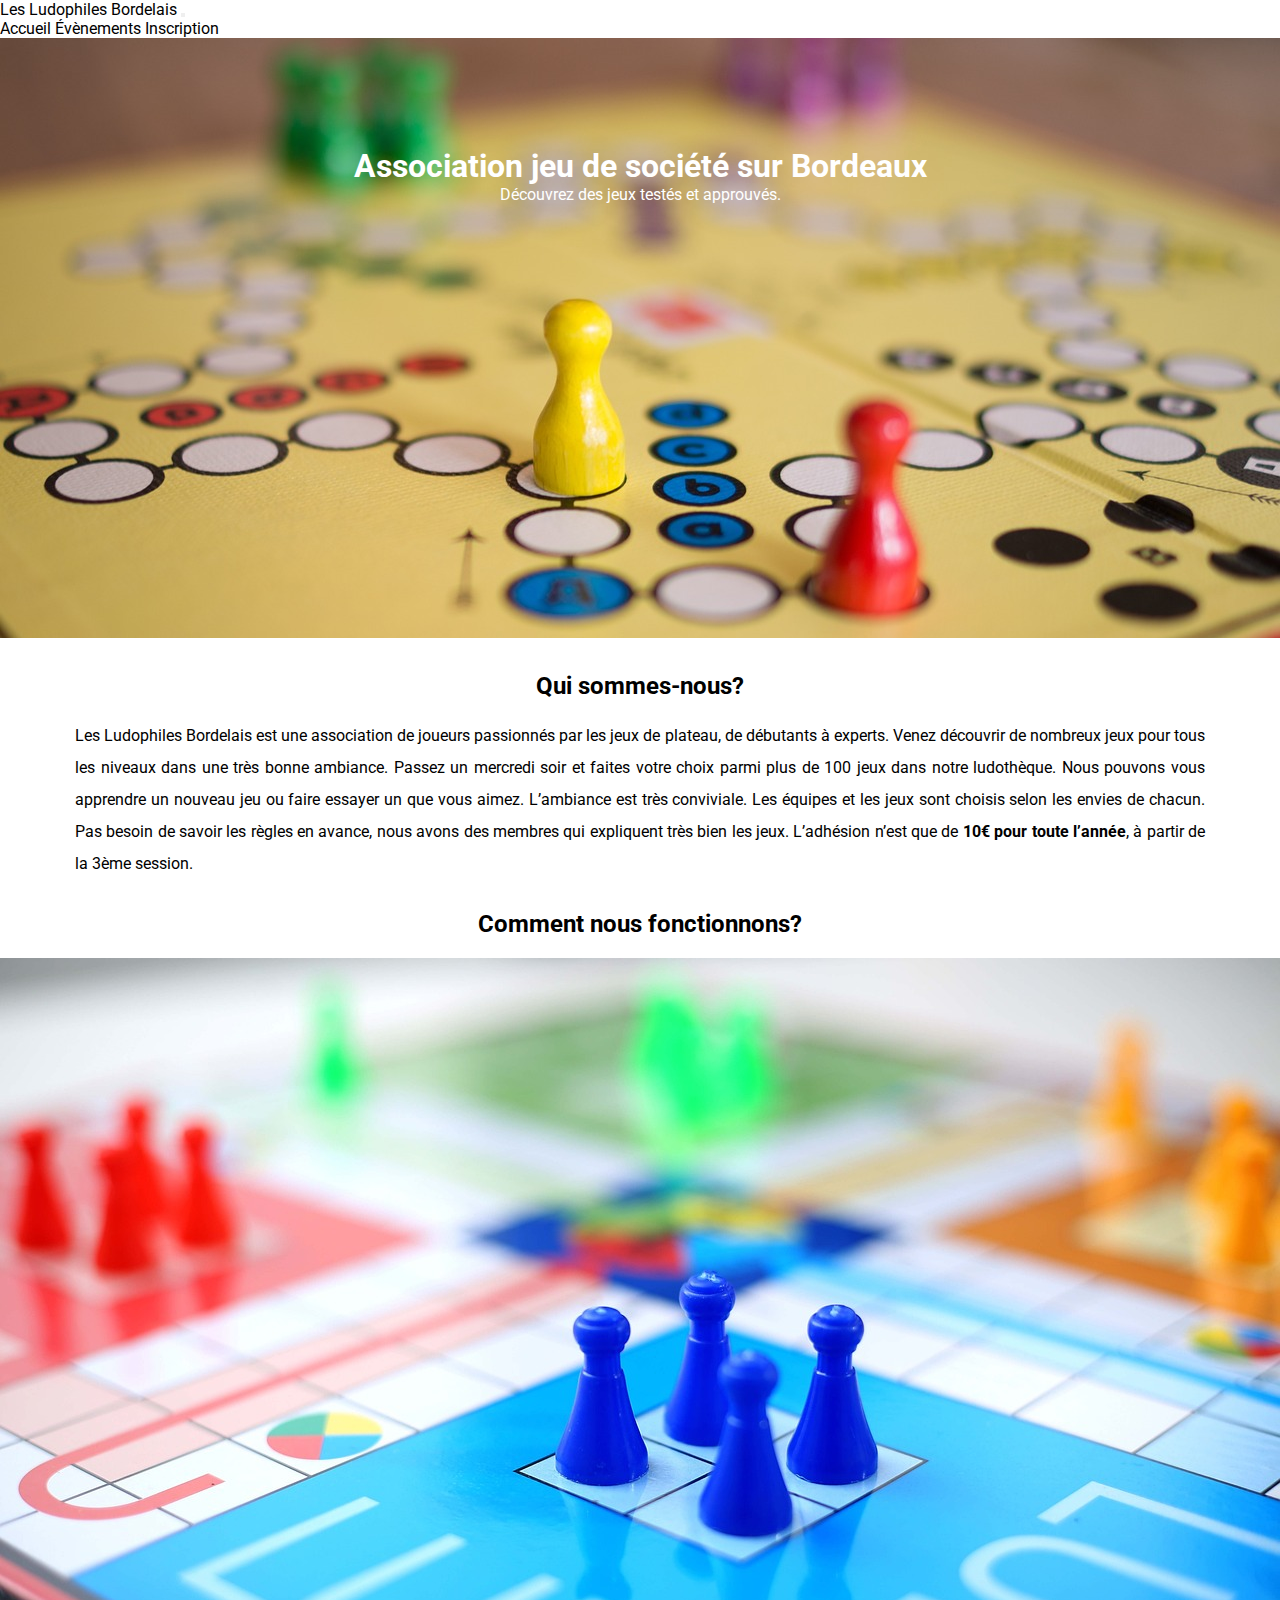
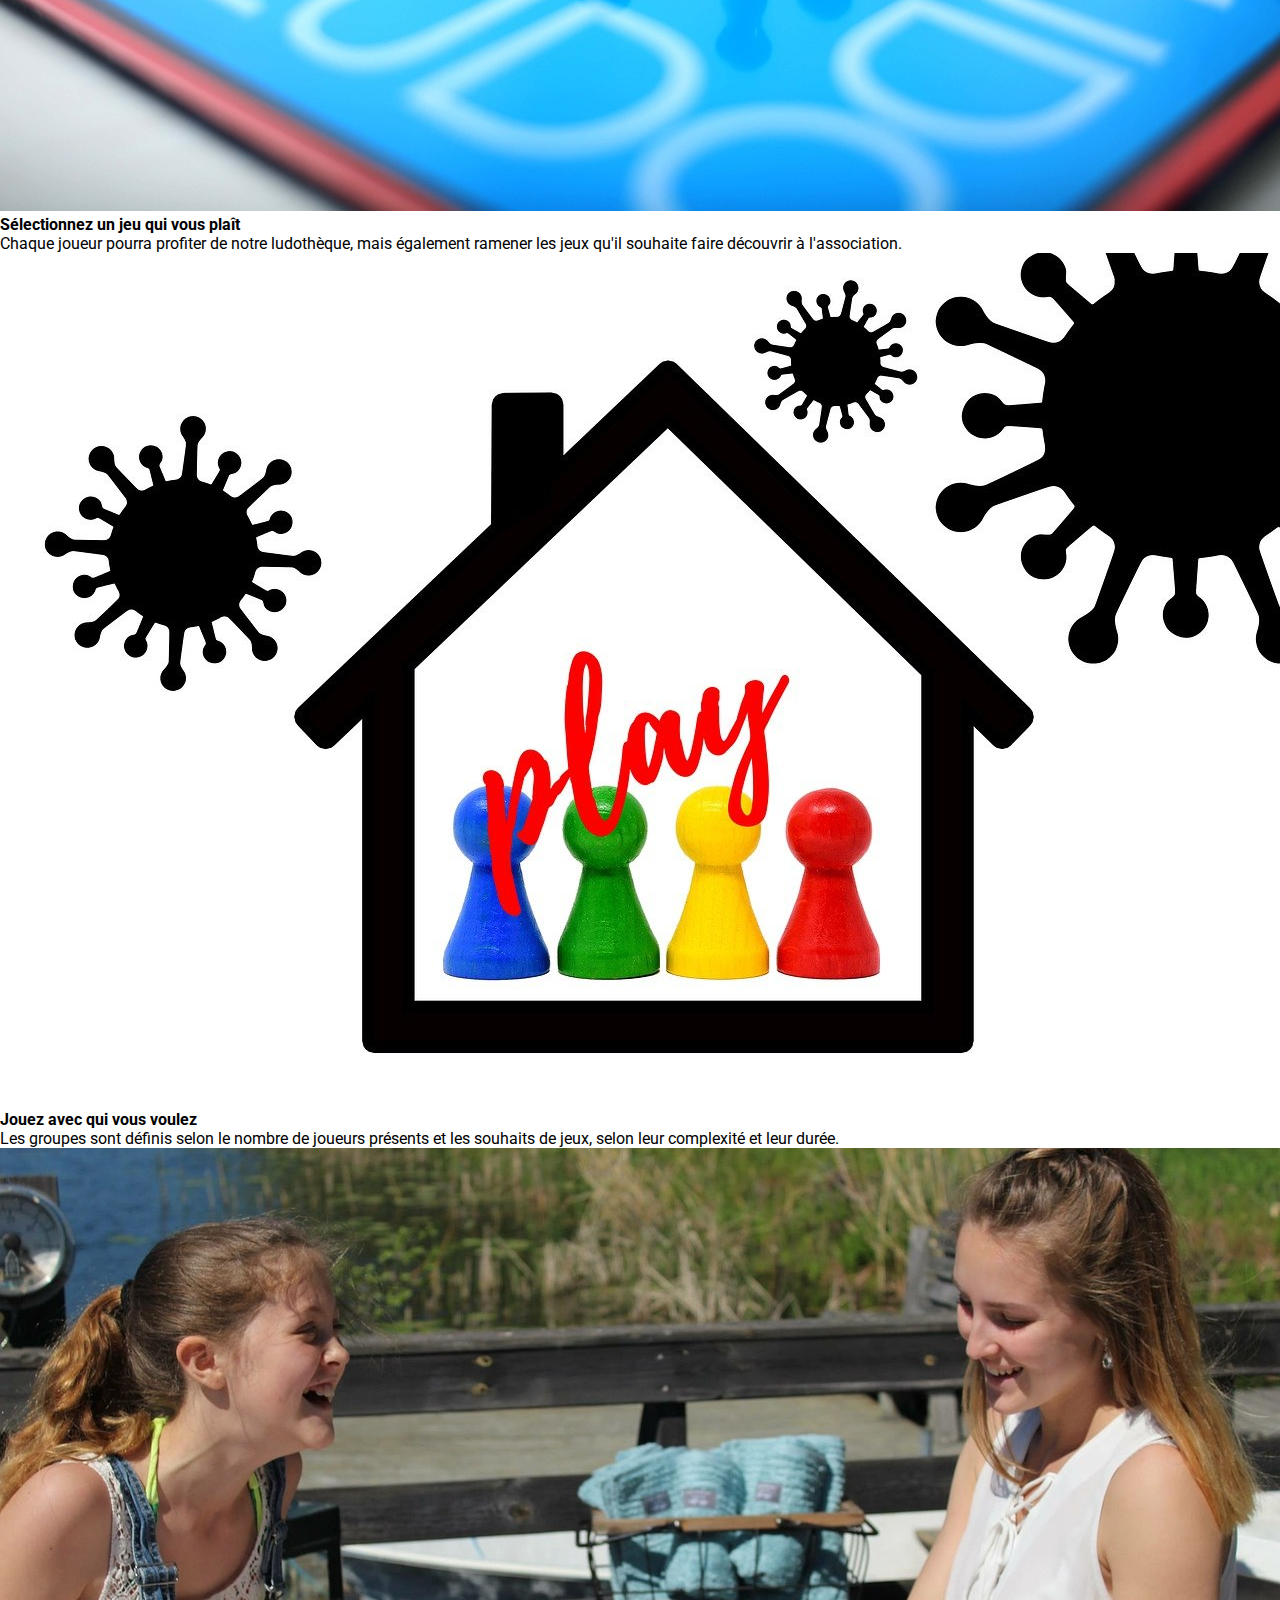
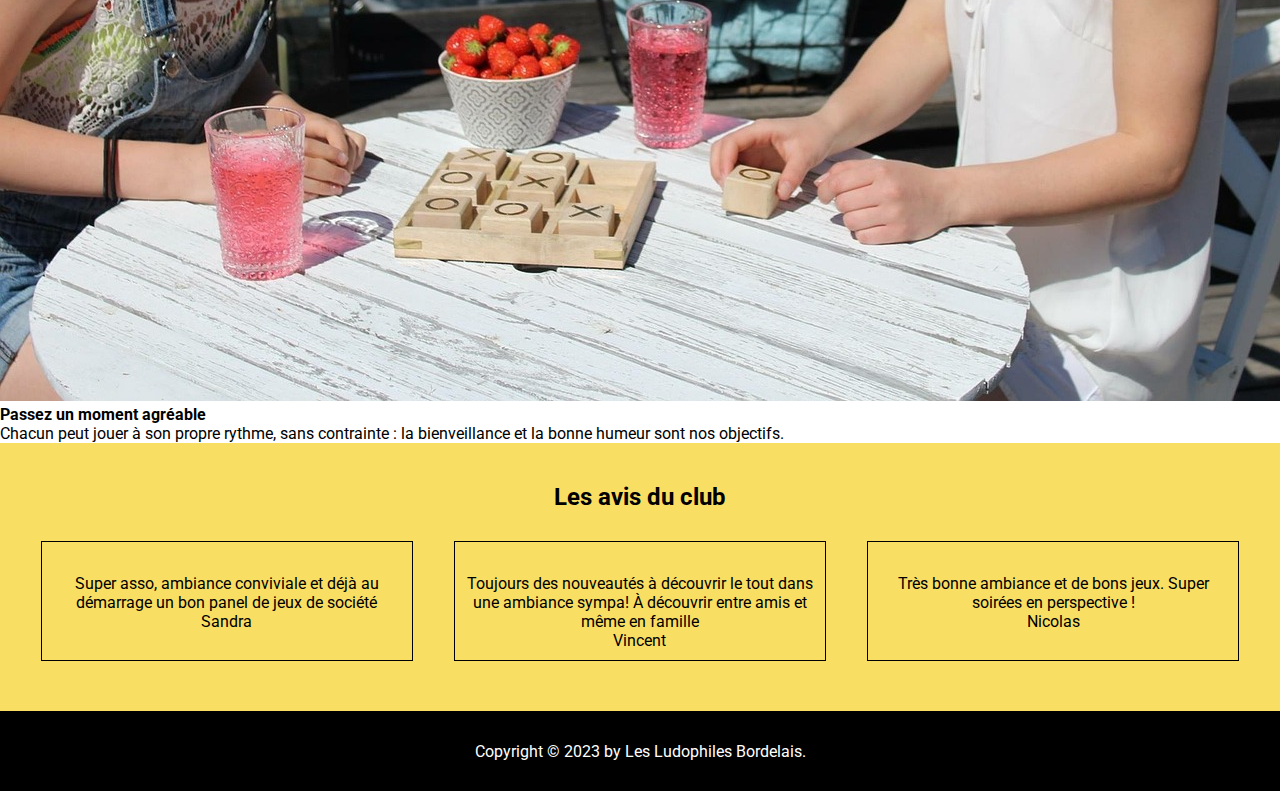
<file: index.html>
<!DOCTYPE html>
<html lang="fr">
<head>
  <meta charset="UTF-8">
  <meta http-equiv="X-UA-Compatible" content="IE=edge">
  <meta name="viewport" content="width=device-width, initial-scale=1.0">
  <meta name="robots" content="index,follow">
  <meta name="description" content="Les Ludophiles Bordelais est une association de joueurs passionnés par les jeux de plateau, de débutants à experts.">
  <!-- Bootstrap CDN CSS file -->
  <link href="https://cdn.jsdelivr.net/npm/bootstrap@5.3.0/dist/css/bootstrap.min.css" rel="stylesheet" integrity="sha384-9ndCyUaIbzAi2FUVXJi0CjmCapSmO7SnpJef0486qhLnuZ2cdeRhO02iuK6FUUVM" crossorigin="anonymous">
  <!--FONT AWESOME-->
  <link rel="stylesheet" href="https://cdnjs.cloudflare.com/ajax/libs/font-awesome/6.4.0/css/all.min.css" integrity="sha512-iecdLmaskl7CVkqkXNQ/ZH/XLlvWZOJyj7Yy7tcenmpD1ypASozpmT/E0iPtmFIB46ZmdtAc9eNBvH0H/ZpiBw==" crossorigin="anonymous" referrerpolicy="no-referrer" />
  <!-- GOOGLEFONTS -->
  <link rel="preconnect" href="https://fonts.googleapis.com">
  <link rel="preconnect" href="https://fonts.gstatic.com" crossorigin>
  <link href="https://fonts.googleapis.com/css2?family=Cabin:ital,wght@0,400;0,500;0,600;0,700;1,400;1,500;1,600;1,700&family=Roboto:ital,wght@0,100;0,300;0,400;0,500;0,700;0,900;1,100;1,300;1,400;1,500;1,700;1,900&display=swap" rel="stylesheet">
  
  <link rel="stylesheet" href="style.css">
  <title>Les Ludophiles Bordelais</title>
</head>
<body>
  <header>
    <!-- NAVBAR -->
    <nav class="navbar navbar-expand-lg bg-body-tertiary fixed-top" data-bs-theme="dark">
      <div class="container-fluid">
        <a class="navbar-brand" href="#">Les Ludophiles Bordelais</a>
        <button class="navbar-toggler" type="button" data-bs-toggle="collapse" data-bs-target="#navbarNavAltMarkup" aria-controls="navbarNavAltMarkup" aria-expanded="false" aria-label="Toggle navigation">
          <span class="navbar-toggler-icon"></span>
        </button>
        <div class="collapse navbar-collapse" id="navbarNavAltMarkup">
          <div class="navbar-nav mx-auto">
            <a class="nav-link active ms-5" aria-current="page" href="#accueil">Accueil</a>
            <a class="nav-link ms-5" href="evenement.html">Évènements</a>
            <a class="nav-link ms-5" href="formulaire.html">Inscription</a>
          </div>
        </div>
      </div>
    </nav>
  </header>
  <main>
    <!-- Première section -->
    <div class="container-image" id="accueil">
      <img src="Assets/image-presentation.jpg" alt="Photo">
      <div class="container-text">
        <h1>Association jeu de société sur Bordeaux</h1>
        <p>Découvrez des jeux testés et approuvés.</p>
      </div>
    </div>
    
    <!-- Deuxième section:présentation -->
    <section>
      <div class="presentation">
        <h2>Qui sommes-nous?</h2>
        <p>Les Ludophiles Bordelais est une association de joueurs passionnés par les jeux de plateau, de débutants à experts. Venez découvrir de nombreux jeux pour tous les niveaux dans une très bonne ambiance.
            Passez un mercredi soir et faites votre choix parmi plus de 100 jeux dans notre ludothèque. Nous pouvons vous apprendre un nouveau jeu ou faire essayer un que vous aimez.
            L’ambiance est très conviviale. Les équipes et les jeux sont choisis selon les envies de chacun. Pas besoin de savoir les règles en avance, nous avons des membres qui expliquent très bien les jeux. L’adhésion n’est que de <strong>10€ pour toute l’année</strong>, à partir de la 3ème session.
        </p>
      </div>
    </section>
    <!-- Troisième section:fonctionnement -->
    <section>
      <h2>Comment nous fonctionnons?</h2>
      <div class="card-group">
        <div class="card p-2">
          <img src="Assets/image1.jpg" class="card-img-top" alt="image1">
          <div class="card-body text-center">
            <h4 class="card-title">Sélectionnez un jeu qui vous plaît</h4>
            <p class="card-text">Chaque joueur pourra profiter de notre ludothèque, mais également ramener les jeux qu'il souhaite faire découvrir à l'association.</p>
          </div>
        </div>
        <div class="card p-2">
          <img src="Assets/image2.jpg" class="card-img-top" alt="image2">
          <div class="card-body text-center">
            <h4 class="card-title">Jouez avec qui vous voulez</h4>
            <p class="card-text">Les groupes sont définis selon le nombre de joueurs présents et les souhaits de jeux, selon leur complexité et leur durée.</p>
          </div>
        </div>
        <div class="card p-2">
          <img src="Assets/image3.jpg" class="card-img-top" alt="image3">
          <div class="card-body text-center">
            <h4 class="card-title">Passez un moment agréable</h4>
            <p class="card-text">Chacun peut jouer à son propre rythme, sans contrainte : la bienveillance et la bonne humeur sont nos objectifs.</p>
          </div>
        </div>
      </div>
    </section>
    
    <!-- Quatrième section: Avis du public-->
    <article class="container-avis">
      <h2>Les avis du club</h2>
      <div class="list-avis">
        <div class="rating">
          <div class="stars">
            <i class="fa fa-star white"></i>
            <i class="fa fa-star white"></i>
            <i class="fa fa-star white"></i>
            <i class="fa fa-star white"></i>
            <i class="fa fa-star white"></i>
          </div>
          <p>Super asso, ambiance conviviale et déjà au démarrage un bon panel de jeux de société</p>
          <p>Sandra</p>
        </div>
        <div class="rating">
          <div class="stars">
            <i class="fa fa-star white"></i>
            <i class="fa fa-star white"></i>
            <i class="fa fa-star white"></i>
            <i class="fa fa-star white"></i>
            <i class="fa fa-star white"></i>
          </div>
          <p> Toujours des nouveautés à découvrir le tout dans une ambiance sympa! À découvrir entre amis et même en famille
          </p> 
          <p>Vincent</p>
        </div>
        <div class="rating">
          <div class="stars">
            <i class="fa fa-star white"></i>
            <i class="fa fa-star white"></i>
            <i class="fa fa-star white"></i>
            <i class="fa fa-star white"></i>
            <i class="fa fa-star white"></i>
          </div>
          <p>
          Très bonne ambiance et de bons jeux. Super soirées en perspective !
          </p> 
          <p>Nicolas</p>
        </div>
      </div>
    </article>
  </main>
  
  <!-- FOOTER -->
  <footer>
    <p>Copyright © 2023 by Les Ludophiles Bordelais.</p>
  </footer>
  
  
  <!-- Bootstrap CDN JS file -->
  <script src="https://cdn.jsdelivr.net/npm/bootstrap@5.3.0/dist/js/bootstrap.bundle.min.js" integrity="sha384-geWF76RCwLtnZ8qwWowPQNguL3RmwHVBC9FhGdlKrxdiJJigb/j/68SIy3Te4Bkz" crossorigin="anonymous"></script>
</body>
</html>
</file>
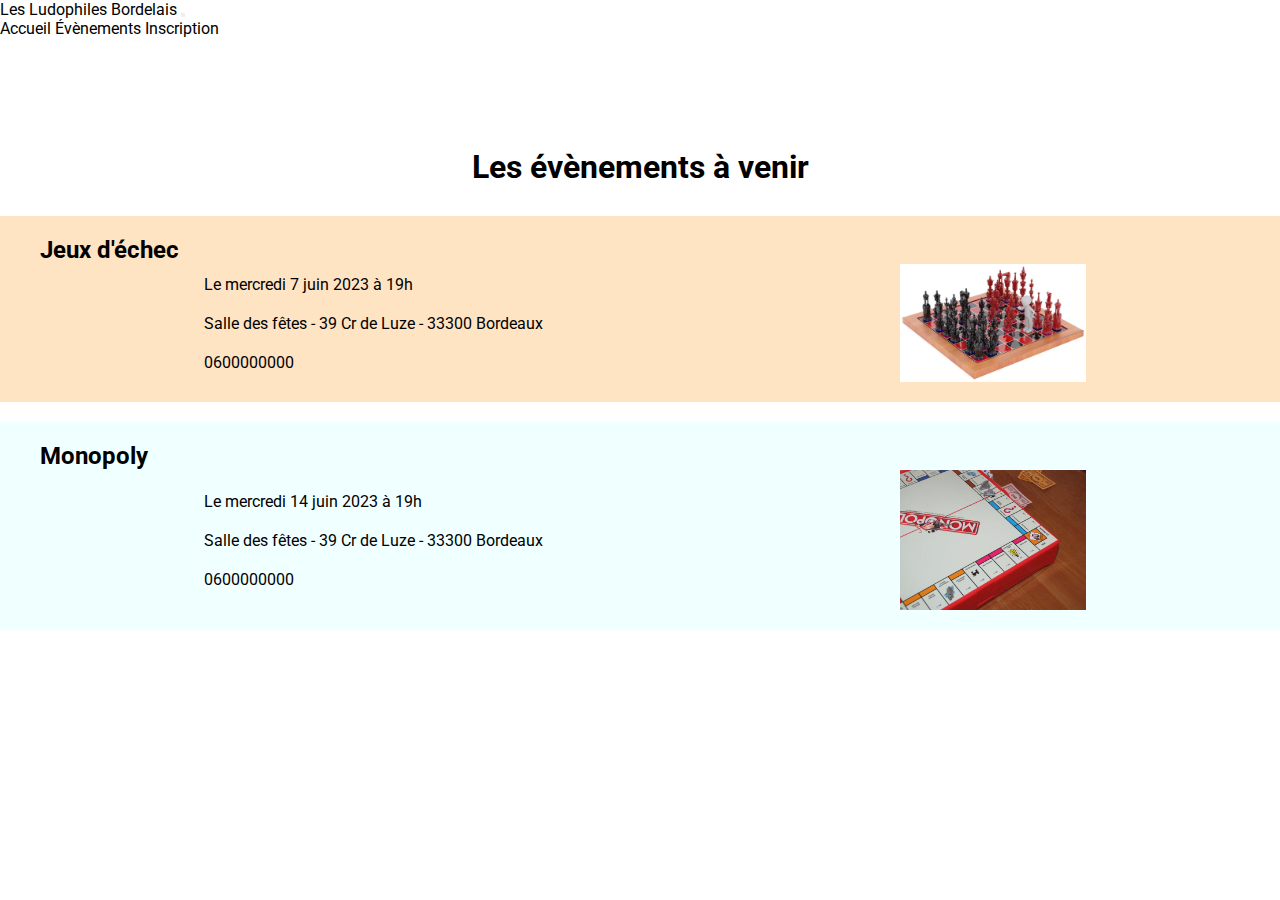
<file: evenement.html>
<!DOCTYPE html>
<html lang="fr">
<head>
  <meta charset="UTF-8">
  <meta http-equiv="X-UA-Compatible" content="IE=edge">
  <meta name="viewport" content="width=device-width, initial-scale=1.0">
  <meta name="description" content="Les Ludophiles Bordelais est une association de joueurs passionnés par les jeux de plateau, de débutants à experts.">
  <!-- Bootstrap CDN CSS file -->
  <link href="https://cdn.jsdelivr.net/npm/bootstrap@5.3.0/dist/css/bootstrap.min.css" rel="stylesheet" integrity="sha384-9ndCyUaIbzAi2FUVXJi0CjmCapSmO7SnpJef0486qhLnuZ2cdeRhO02iuK6FUUVM" crossorigin="anonymous">
  <!--FONT AWESOME-->
  <link rel="stylesheet" href="https://cdnjs.cloudflare.com/ajax/libs/font-awesome/6.4.0/css/all.min.css" integrity="sha512-iecdLmaskl7CVkqkXNQ/ZH/XLlvWZOJyj7Yy7tcenmpD1ypASozpmT/E0iPtmFIB46ZmdtAc9eNBvH0H/ZpiBw==" crossorigin="anonymous" referrerpolicy="no-referrer" />
  <!-- GOOGLEFONTS -->
  <link rel="preconnect" href="https://fonts.googleapis.com">
  <link rel="preconnect" href="https://fonts.gstatic.com" crossorigin>
  <link href="https://fonts.googleapis.com/css2?family=Cabin:ital,wght@0,400;0,500;0,600;0,700;1,400;1,500;1,600;1,700&family=Roboto:ital,wght@0,100;0,300;0,400;0,500;0,700;0,900;1,100;1,300;1,400;1,500;1,700;1,900&display=swap" rel="stylesheet">
  
  <link rel="stylesheet" href="evenement.css">
  <title>Les Ludophiles Bordelais</title>
</head>
<body>
  <!-- NAVBAR -->
  <header>
    <nav class="navbar navbar-expand-lg bg-body-tertiary fixed-top" data-bs-theme="dark">
      <div class="container-fluid">
        <a class="navbar-brand" href="#">Les Ludophiles Bordelais</a>
        <button class="navbar-toggler" type="button" data-bs-toggle="collapse" data-bs-target="#navbarNavAltMarkup" aria-controls="navbarNavAltMarkup" aria-expanded="false" aria-label="Toggle navigation">
          <span class="navbar-toggler-icon"></span>
        </button>
        <div class="collapse navbar-collapse" id="navbarNavAltMarkup">
          <div class="navbar-nav mx-auto">
            <a class="nav-link active ms-5" aria-current="page" href="index.html">Accueil</a>
            <a class="nav-link ms-5" href="evenement.html">Évènements</a>
            <a class="nav-link ms-5" href="formulaire.html">Inscription</a>
          </div>
        </div>
      </div>
    </nav>
  </header>

  <h1> Les évènements à venir</h1>
  <!-- Premiere section: echec -->
  <section class="section-1">
  <h2>Jeux d'échec</h2>
    <div class="conteneur-bloc1"> 
      <div class="date-bloc1">
        <p><i class="fa-solid fa-calendar-days fa-sm"></i>  Le mercredi 7 juin 2023 à 19h</p>  
        <p><i class="fa-solid fa-location-dot fa-sm"></i>  Salle des fêtes - 39 Cr de Luze - 33300 Bordeaux</p>
        <p><i class="fa-solid fa-phone fa-sm"></i>  0600000000</p>
      </div>
      
      <img src="Assets/echec.png" class="image-bloc1" alt="Jeux d'échec"/> 
    </div>
  </section>

  <!-- Deuxieme section: Monopoly -->
  <section class="section-2">
  <h2>Monopoly</h2>
    <div class="conteneur-bloc1"> 
      <div class="date-bloc1">
        <p><i class="fa-solid fa-calendar-days fa-small"></i>  Le mercredi 14 juin 2023 à 19h</p>  
        <p><i class="fa-solid fa-location-dot fa-small"></i>  Salle des fêtes - 39 Cr de Luze - 33300 Bordeaux</p>
        <p><i class="fa-solid fa-phone fa-sm"></i>  0600000000</p>
      </div>
      
      <img src="Assets/monopoly.jpg" class="image-bloc1" alt="Jeux d'échec"/> 
    </div>
  </section>
<!-- Bootstrap CDN JS file -->
<script src="https://cdn.jsdelivr.net/npm/bootstrap@5.3.0/dist/js/bootstrap.bundle.min.js" integrity="sha384-geWF76RCwLtnZ8qwWowPQNguL3RmwHVBC9FhGdlKrxdiJJigb/j/68SIy3Te4Bkz" crossorigin="anonymous"></script>  </footer>
</body>
</html>
</file>
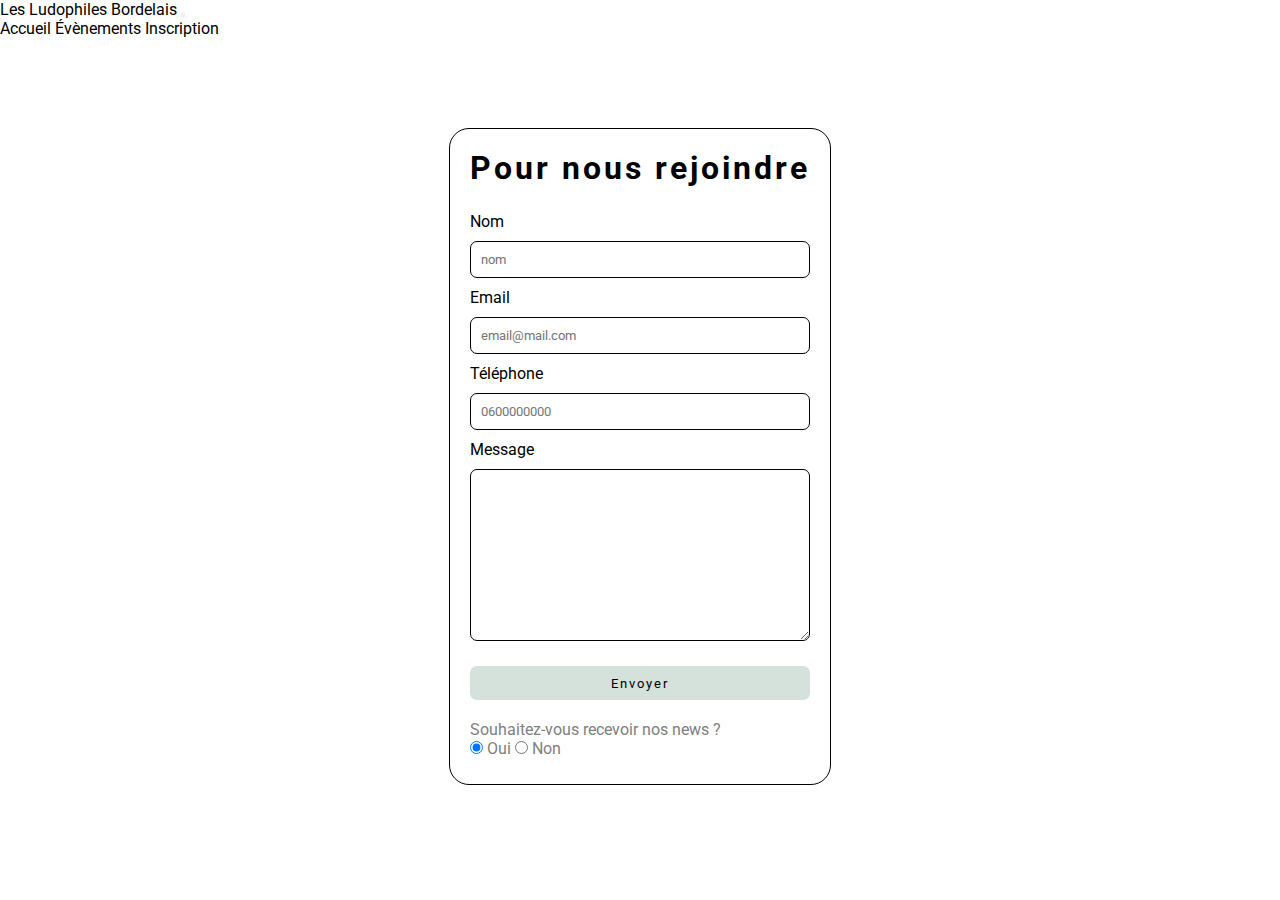
<file: formulaire.html>
<!DOCTYPE html>
<html lang="fr">
<head>
  <meta charset="UTF-8">
  <meta http-equiv="X-UA-Compatible" content="IE=edge">
  <meta name="viewport" content="width=device-width, initial-scale=1.0">
  <meta name="description" content="Les Ludophiles Bordelais est une association de joueurs passionnés par les jeux de plateau, de débutants à experts.">
  <!-- Bootstrap CDN CSS file -->
  <link href="https://cdn.jsdelivr.net/npm/bootstrap@5.3.0/dist/css/bootstrap.min.css" rel="stylesheet" integrity="sha384-9ndCyUaIbzAi2FUVXJi0CjmCapSmO7SnpJef0486qhLnuZ2cdeRhO02iuK6FUUVM" crossorigin="anonymous">
  <!-- GOOGLEFONTS -->
  <link rel="preconnect" href="https://fonts.googleapis.com">
  <link rel="preconnect" href="https://fonts.gstatic.com" crossorigin>
  <link href="https://fonts.googleapis.com/css2?family=Cabin:ital,wght@0,400;0,500;0,600;0,700;1,400;1,500;1,600;1,700&family=Roboto:ital,wght@0,100;0,300;0,400;0,500;0,700;0,900;1,100;1,300;1,400;1,500;1,700;1,900&display=swap" rel="stylesheet">
  
  <link rel="stylesheet" href="formulaire.css">
  <title>Les Ludophiles Bordelais</title>
</head>
<body>
  <!-- NAVBAR -->
  <header>
    <nav class="navbar navbar-expand-lg bg-body-tertiary fixed-top" data-bs-theme="dark">
      <div class="container-fluid">
        <a class="navbar-brand" href="#">Les Ludophiles Bordelais</a>
        <button class="navbar-toggler" type="button" data-bs-toggle="collapse" data-bs-target="#navbarNavAltMarkup" aria-controls="navbarNavAltMarkup" aria-expanded="false" aria-label="Toggle navigation">
          <span class="navbar-toggler-icon"></span>
        </button>
        <div class="collapse navbar-collapse" id="navbarNavAltMarkup">
          <div class="navbar-nav mx-auto">
            <a class="nav-link active ms-5" aria-current="page" href="index.html">Accueil</a>
            <a class="nav-link ms-5" href="evenement.html">Évènements</a>
            <a class="nav-link ms-5" href="formulaire.html">Inscription</a>
          </div>
        </div>
      </div>
    </nav>
  </header>
  <main class="container-formulaire">
    <form class="form-horizontal" method="post" action="contact.php">
      <h1 class="section-header">Pour nous rejoindre</h1>

      <label for="name">Nom</label>
      <input type="text" id="name" placeholder="nom" name="name" required>
      
      <label for="email">Email</label>
      <input type="email" id="email" placeholder="email@mail.com" name="email" required>
      
      <label for="phone">Téléphone</label>
      <input type="tel" id="phone" placeholder="0600000000" name="phone" required>
      
      <label for="message">Message</label>
      <textarea rows="10" id="message" name="message" required></textarea>

      <button class="send-button" id="submit" type="submit">Envoyer</button>

      <div class="question">
        <p>Souhaitez-vous recevoir nos news ?</p>
        <input type="radio" id="yes" name="news-question" value="yes" checked>
        <label for="yes">Oui</label>
        <input type="radio" id="no" name="news-question" value="no">
        <label for="no">Non</label>
      </div>
    </form>
  </main>
<!-- Bootstrap CDN JS file -->
<script src="https://cdn.jsdelivr.net/npm/bootstrap@5.3.0/dist/js/bootstrap.bundle.min.js" integrity="sha384-geWF76RCwLtnZ8qwWowPQNguL3RmwHVBC9FhGdlKrxdiJJigb/j/68SIy3Te4Bkz" crossorigin="anonymous"></script>
</body>
</html>
</file>
<file: style.css>
/* Reset:*/
a{
  text-decoration: none;
  color: inherit;
}


* {
  margin: 0;
  padding: 0;
  box-sizing: border-box;
}
html{
  scroll-behavior: smooth;
  
}

/*Style général*/
* {
  font-family:'Roboto', sans-serif;
}
h2{
  text-align: center;
  margin-top: 30px;
  margin-bottom: 20px;
}
/* START Première section */
.container-image img{
  object-fit: cover;
  object-position: center;
  width: 100%;
  max-height: 600px;
}
 
.container-image{
  position: relative;
}

.container-image .container-text{
  position: absolute;
  margin: 0 auto;
  left: 0;
  right: 0;
  top: 18%;
  text-align: center;
  color: white;
  z-index: 1;
}
/* END Première section */

/* START Deuxième section:présentation */
.presentation{
  display: flex;
  justify-content: center;
  flex-direction: column;

}
.presentation p{
  text-align: justify;
  margin-left: 75px;
  margin-right: 75px;
  line-height: 2;
}
/* END Deuxième section:présentation */

/* START Quatrième section: Avis du public */
.fa-star {
	color: gray;
	cursor: pointer;
	padding: 0.0625rem;
}
.fa-star.white {
	color:white;
}
.rating {
	display: flex;
	flex-direction: column;
	align-items: center;
  border: 1px solid black;
  width: 30%;
  padding: 10px;
  margin-bottom: 30px;
}
.stars {
  display:inline-flex;
  justify-content: center;
  font-size: 2em;
  padding: 10px;
}
.list-avis{
  display: flex;
  justify-content: space-around;
  padding: 10px;
}


.list-avis p{
  text-align: center;
}
.stars:hover .fa-star {
  color:white;
}
.stars .fa-star:hover ~ .fa-star {
  color: gray;
}
.container-avis{
  background-color: #f9de64;
  padding: 10px;
}
/* END Quatrième section: Avis du public */


/* Footer */
footer{
  background-color: black;
  color: white;
  min-height: 80px;
  display: flex;
  align-items: center;
  justify-content: center;
}

/* Médiqueries */

@media screen and (max-width: 425px){
  .list-avis{
    display: flex;
    justify-content: center;
    flex-direction: column;
  }
  .rating{
    width: auto;

  }
  .presentation p{
    text-align: justify;
    margin-left: 25px;
    margin-right: 25px;
    line-height: 1.5;
  }
  .container-text{
    padding-top: 50px;
  }
}
</file>
<file: evenement.css>
/* style deuxieme page:evenement */
/* Reset:*/
a{
  text-decoration: none;
  color: inherit;
}


* {
  margin: 0;
  padding: 0;
  box-sizing: border-box;
}
html{
  scroll-behavior: smooth;
}


/*Style général*/
* {
  font-family:'Roboto', sans-serif;
}

h1{
  text-align: center;
  padding: 30px;
  margin-top: 80px;
}

h2{
  margin-left: 20px;
}
/* Premiere et deuxieme section:echec et monopoly */
.conteneur-bloc1{
  display: flex;
  align-items: center;
  justify-content: space-around;
}

.date-bloc1 p{
  padding:10px;
}

.image-bloc1{
  width: 15%;
  height: 15%;
}
.section-1{
  background-color: bisque;
  padding: 20px;
}
.section-2{
  background-color: azure;
  padding: 20px;
  margin-top: 20px;
  margin-bottom: 40px;
}

/* Mediaqueries */
@media screen and (max-width: 425px){
  .section-1, .section-2{
    padding: 10px;
  }
  .date-bloc1 p{
    padding:10px;
  }
}
</file>
<file: formulaire.css>
/* Reset:*/
a{
  text-decoration: none;
  color: inherit;
}

* {
  margin: 0;
  padding: 0;
  box-sizing: border-box;
}
html{
  scroll-behavior: smooth;
}
/* Style général */
* {
  font-family:'Roboto', sans-serif;
}
form {
  display: flex;
  flex-direction: column;
  padding:20px;
  border: 1px solid black;
  border-radius: 20px;
  margin-bottom: 20px;
}
.container-formulaire {
    display: flex;
    flex-direction: column;
    align-items: center;
    margin-top: 90px;
}
input, textarea {
  margin-bottom: 10px;
  border-radius: 7px;
  padding: 10px;
  border: solid 1px;
}
textarea {
  max-width: 400px;
  letter-spacing: 1px;
}
input:focus, textarea:focus, select:focus, button:focus {
  outline: none;
  border: solid 1px black;
}
label {
  margin-bottom: 10px;
}
.section-header {
  text-align: center;
  margin: 0 auto;
  margin-bottom: 50px;
  letter-spacing: 3px;
  margin-bottom: 25px;
}
.form-horizontal {
  max-width: 80%;
  font-weight: 80%;
}
.send-button {
  margin-top: 15px;
  height: 34px;
  width: auto;
  background-color: #d5e1db;
  border: none;
  border-radius: 7px;
  letter-spacing: 2px;
}
.send-button:hover {
  cursor: pointer;
  color: white;
  background-color: #bac4bf;
}
.question{
  color: grey;
  font-size: 16px;
  margin-top: 20px;
}
</file>
